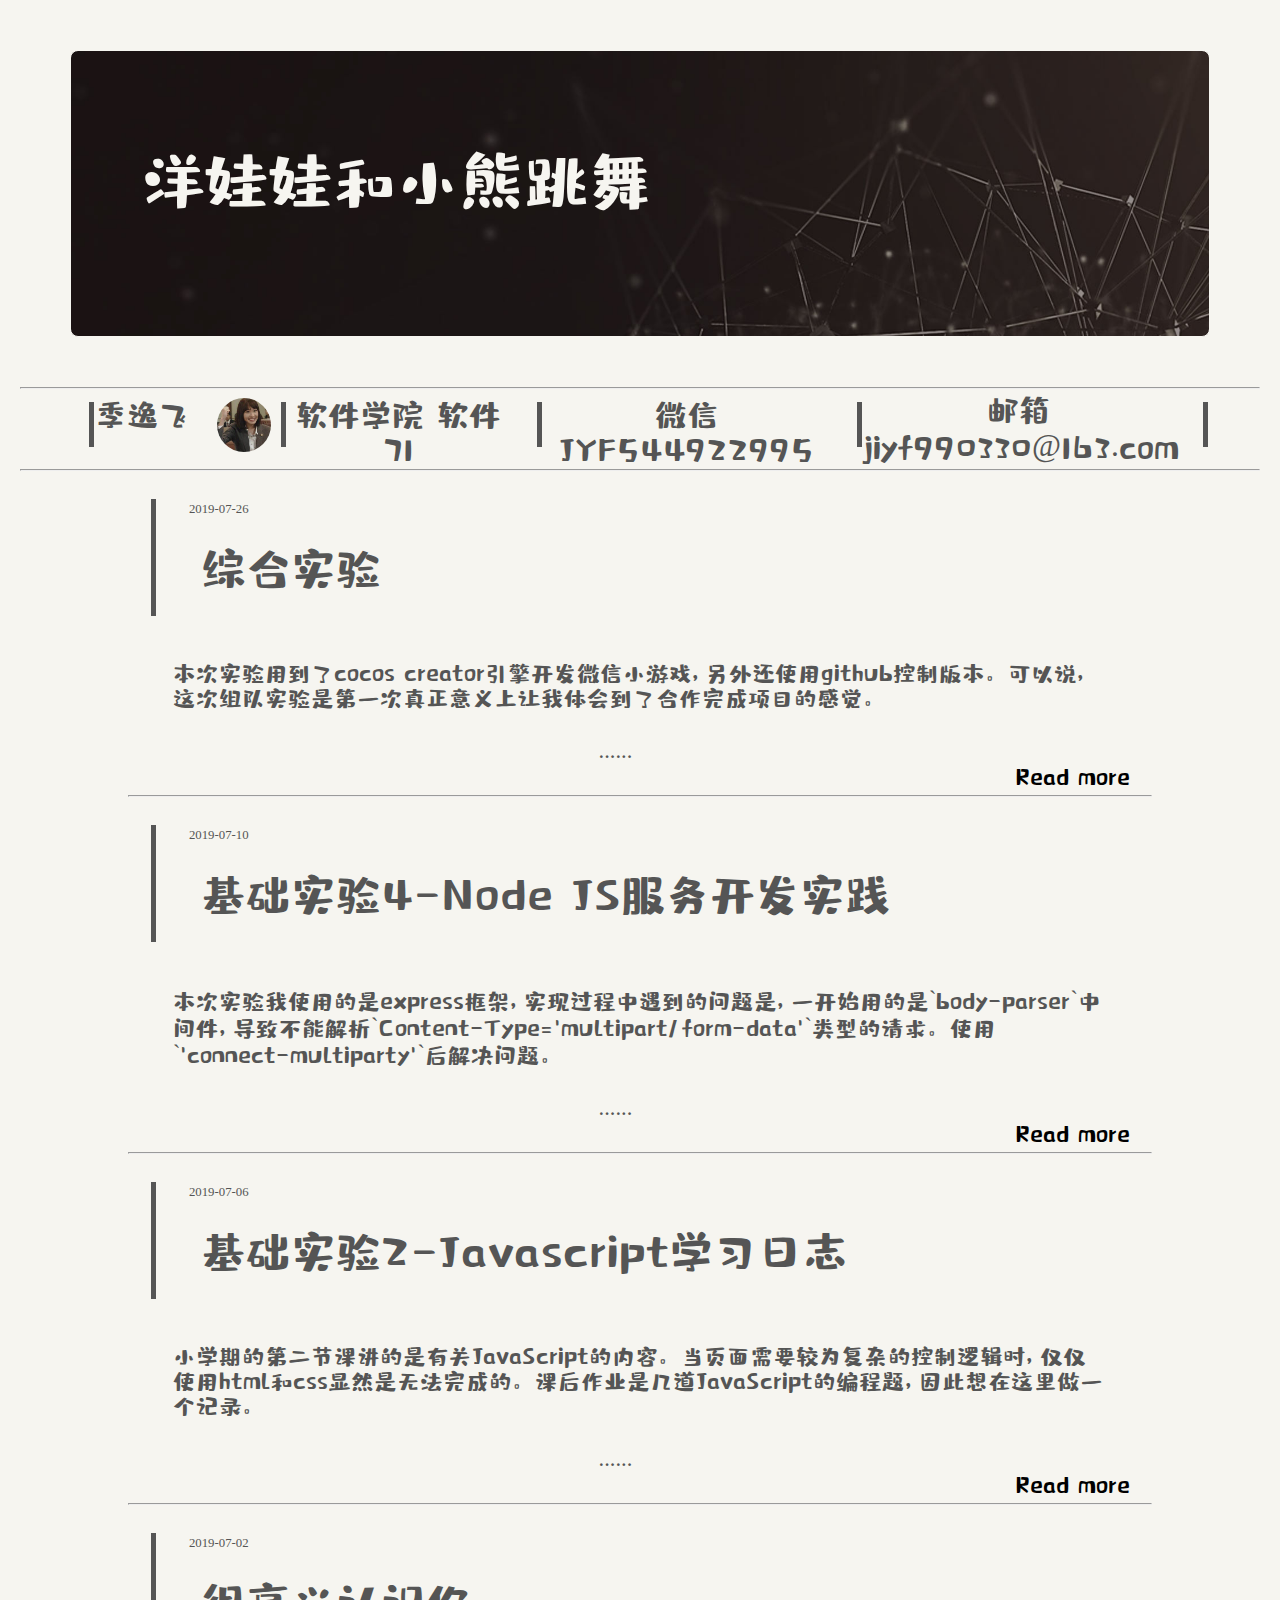
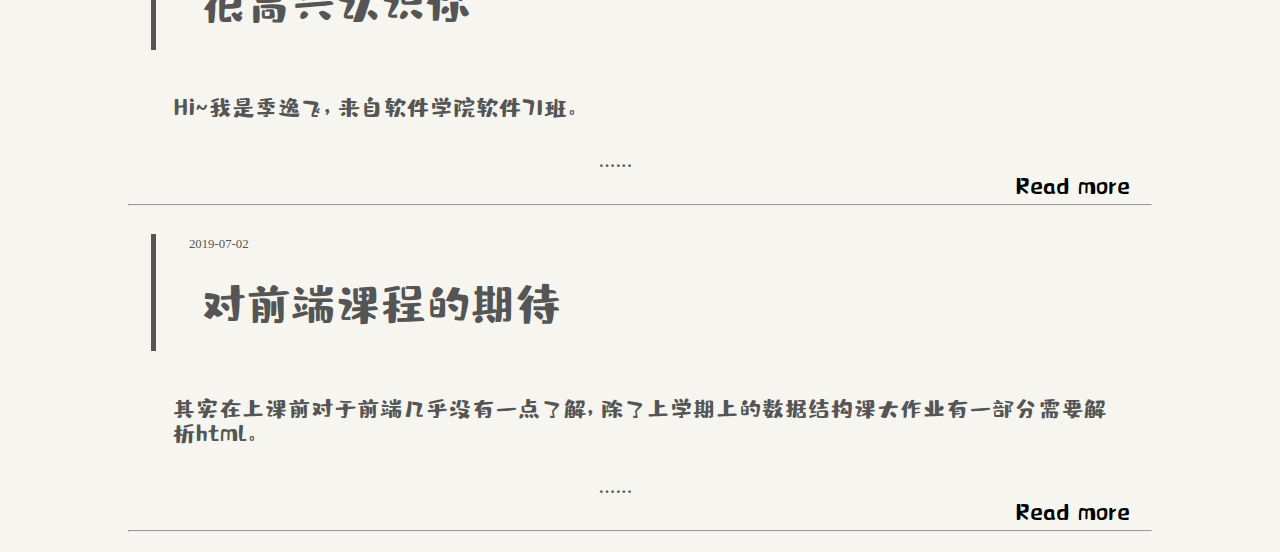
<file: index.html>
<html>

<head>
    <link rel="stylesheet" href="css.css">
</head>

<body>


    <div class="header">
        <div class="btitle">洋娃娃和小熊跳舞</div>
    </div>
    <hr>
    </hr>



    <div class="summary">
        <div class="item">
            <p style="margin-top:-0.5vh; ">季逸飞</p>
        </div>
        <div class="item_">
            <p style="margin-top:-0.5vh; "><img src="./src/h.jpg" style="height:6vh;border-radius: 3vh;"></p>
        </div>
        <div class="item">
            <p style="margin-top:-0.5vh; ">软件学院 软件71</p>
        </div>
        <div class="item">
            <p style="margin-top:-0.5vh; ">微信 JYF544922995</p>
        </div>
        <div class="item">
            <p style="margin-top:-1vh; "> 邮箱 jiyf990330@163.com</p>
        </div>
        <div class="item"></div>
        <!-- <div class="item">  <img src="sh.jpg"  height="200" width="200"></div> -->

    </div>
    <hr>
    </hr>
    <div class="table">



        <div class="article">
            <div class="date">2019-07-26</div>
            <div class="title">综合实验</div>

            <p>本次实验用到了cocos creator引擎开发微信小游戏，另外还使用github控制版本。可以说，这次组队实验是第一次真正意义上让我体会到了合作完成项目的感觉。</p>
            <div class="ellipsis">......</div>
            <a class="more" href="article5.html" rel="contents">
                Read more
            </a>

        </div>
        <hr>
        </hr>




            <div class="article">
                    <div class="date">2019-07-10</div>
                    <div class="title">基础实验4-Node JS服务开发实践</div>
        
                    <p>本次实验我使用的是express框架，实现过程中遇到的问题是，一开始用的是`body-parser`中间件，导致不能解析`Content-Type='multipart/form-data'`类型的请求。使用`'connect-multiparty'`后解决问题。</p>
                    <div class="ellipsis">......</div>
                    <a class="more" href="article4.html" rel="contents">
                        Read more
                    </a>
        
                </div>
                <hr>
                </hr>



            <div class="article">
                    <div class="date">2019-07-06</div>
                    <div class="title">基础实验2-Javascript学习日志</div>
        
                    <p>小学期的第二节课讲的是有关JavaScript的内容。当页面需要较为复杂的控制逻辑时，仅仅使用html和css显然是无法完成的。课后作业是几道JavaScript的编程题，因此想在这里做一个记录。</p>
                    <div class="ellipsis">......</div>
                    <a class="more" href="article3.html" rel="contents">
                        Read more
                    </a>
        
                </div>
                <hr>
                </hr>

        <div class="article">
            <div class="date">2019-07-02</div>
            <div class="title">很高兴认识你</div>

            <p>Hi~我是季逸飞，来自软件学院软件71班。</p>
            <div class="ellipsis">......</div>
            <a class="more" href="article1.html" rel="contents">
                Read more
            </a>

        </div>
        <hr>
        </hr>
        <div class="article">
            <div class="date">2019-07-02</div>
            <div class="title">对前端课程的期待</div>

            <p>其实在上课前对于前端几乎没有一点了解，除了上学期上的数据结构课大作业有一部分需要解析html。</p>
            <div class="ellipsis">......</div>
            <a class="more" href="article2.html" rel="contents">
                Read more
            </a>
        </div>
        <hr>
        </hr>

    </div>

</body>

</html>
</file>
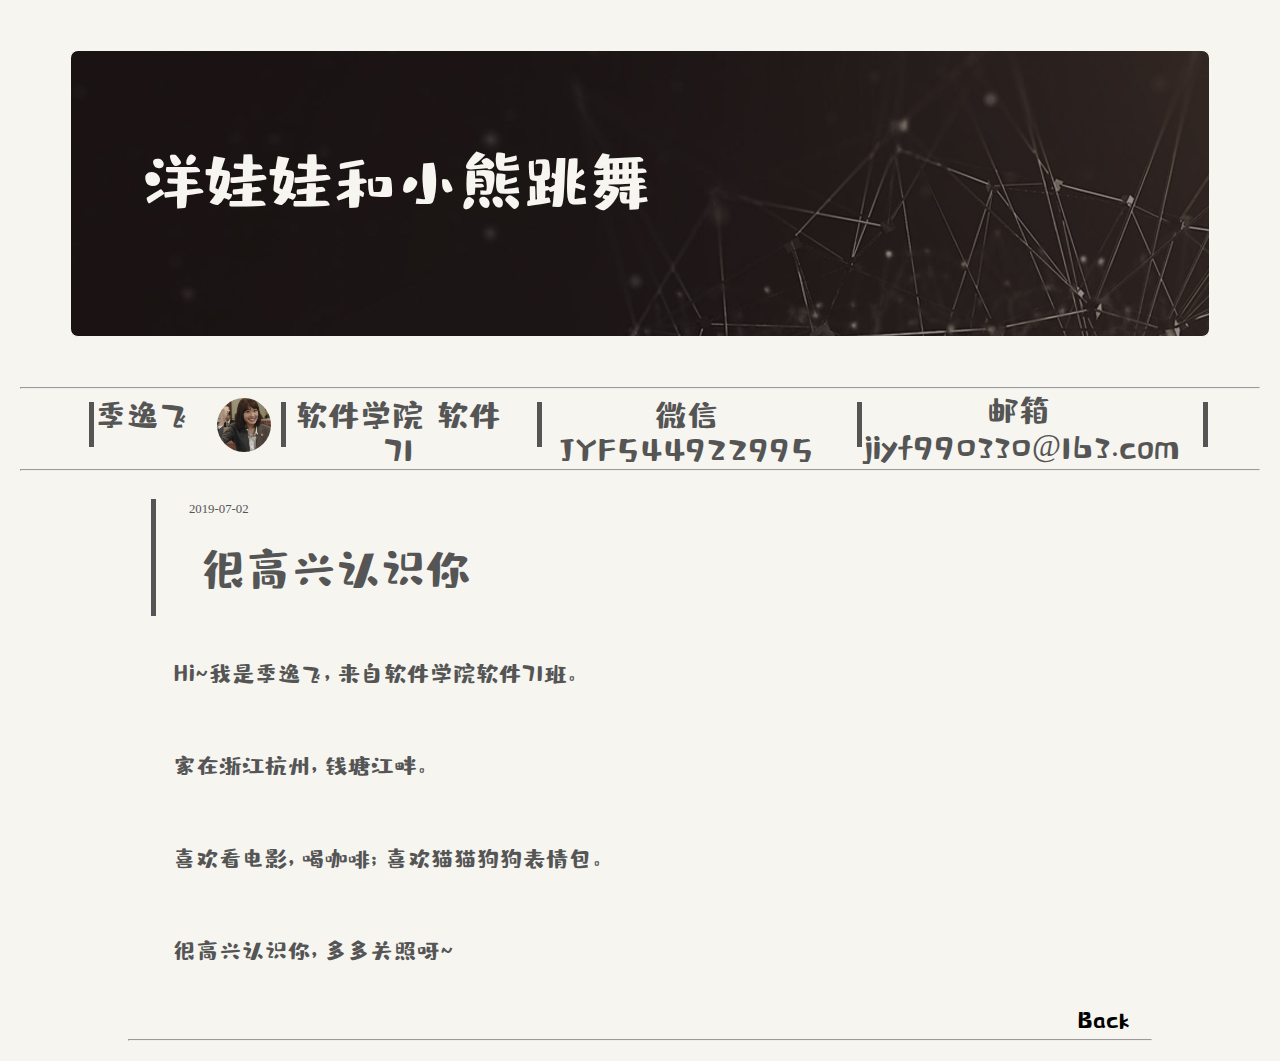
<file: article1.html>
<html>

<head>
    <link rel="stylesheet" href="css.css">
</head>

<body>


    <div class="header">
        <div class="btitle">洋娃娃和小熊跳舞</div>
    </div>
    <hr>
    </hr>



    <div class="summary">
        <div class="item">
            <p style="margin-top:-0.5vh; ">季逸飞</p>
        </div>
        <div class="item_">
            <p style="margin-top:-0.5vh; "><img src="./src/h.jpg" style="height:6vh;border-radius: 3vh;"></p>
        </div>
        <div class="item">
            <p style="margin-top:-0.5vh; ">软件学院 软件71</p>
        </div>
        <div class="item">
            <p style="margin-top:-0.5vh; ">微信 JYF544922995</p>
        </div>
        <div class="item">
            <p style="margin-top:-1vh; "> 邮箱 jiyf990330@163.com</p>
        </div>
        <div class="item"></div>
        <!-- <div class="item">  <img src="sh.jpg"  height="200" width="200"></div> -->

    </div>
    <hr>
    </hr>
    <div class="table">
        <div class="article">
            <div class="date">2019-07-02</div>
            <div class="title">很高兴认识你</div>

            <p>Hi~我是季逸飞，来自软件学院软件71班。</p>
            <p>家在浙江杭州，钱塘江畔。</p>
            <p>喜欢看电影，喝咖啡；喜欢猫猫狗狗表情包。</p>
            <p>很高兴认识你，多多关照呀~</p>
            <a class="more" href="index.html" rel="contents">
                Back
            </a>

        </div>
        <hr>
        </hr>
    </div>

</body>

</html>
</file>
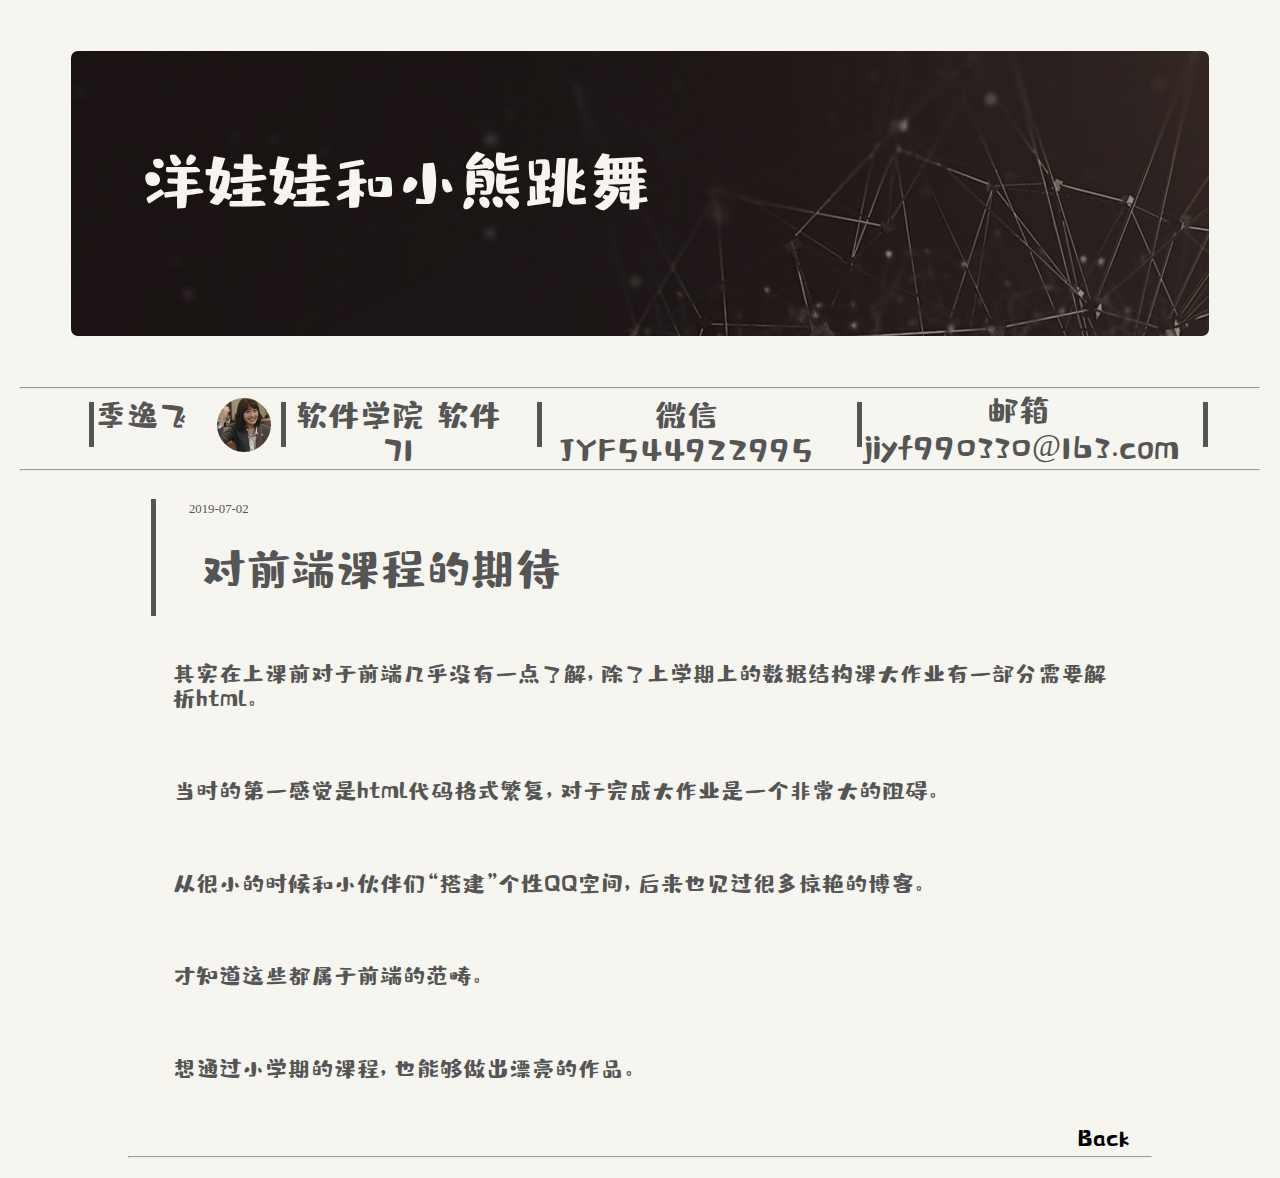
<file: article2.html>
<html>

<head>
    <link rel="stylesheet" href="css.css">
</head>

<body>


    <div class="header">
        <div class="btitle">洋娃娃和小熊跳舞</div>
    </div>
    <hr>
    </hr>



    <div class="summary">
        <div class="item">
            <p style="margin-top:-0.5vh; ">季逸飞</p>
        </div>
        <div class="item_">
            <p style="margin-top:-0.5vh; "><img src="./src/h.jpg" style="height:6vh;border-radius: 3vh;"></p>
        </div>
        <div class="item">
            <p style="margin-top:-0.5vh; ">软件学院 软件71</p>
        </div>
        <div class="item">
            <p style="margin-top:-0.5vh; ">微信 JYF544922995</p>
        </div>
        <div class="item">
            <p style="margin-top:-1vh; "> 邮箱 jiyf990330@163.com</p>
        </div>
        <div class="item"></div>
        <!-- <div class="item">  <img src="sh.jpg"  height="200" width="200"></div> -->

    </div>
    <hr>
    </hr>


    <div class="table">
        <div class="article">
            <div class="date">2019-07-02</div>
            <div class="title">对前端课程的期待</div>

            <p>其实在上课前对于前端几乎没有一点了解，除了上学期上的数据结构课大作业有一部分需要解析html。</p>
            <p>当时的第一感觉是html代码格式繁复，对于完成大作业是一个非常大的阻碍。</p>
            <p>从很小的时候和小伙伴们“搭建”个性QQ空间，后来也见过很多惊艳的博客。</p>
            <p>才知道这些都属于前端的范畴。</p>
            <p>想通过小学期的课程，也能够做出漂亮的作品。</p>
            <a class="more" href="index.html" rel="contents">
                Back
            </a>

        </div>
        <hr>
        </hr>
    </div>


</body>

</html>
</file>
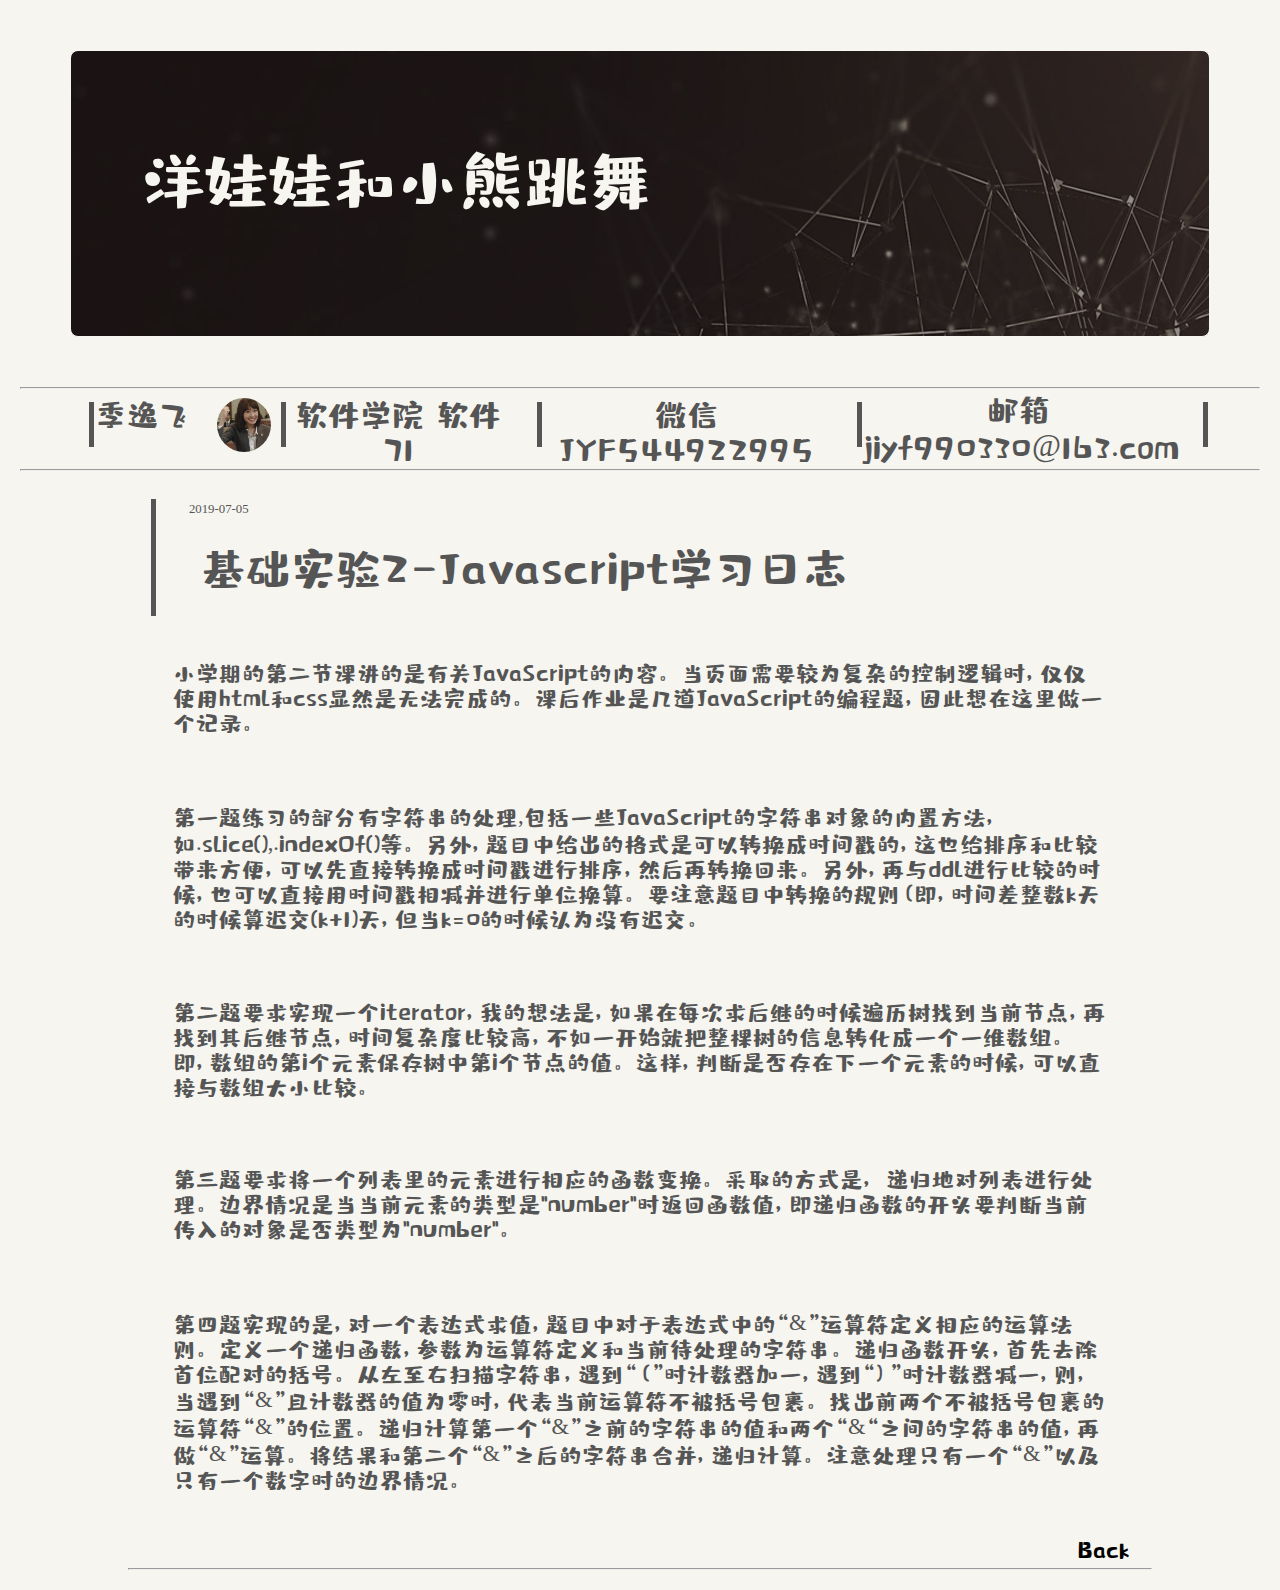
<file: article3.html>
<html>

<head>
    <link rel="stylesheet" href="css.css">
</head>

<body>


    <div class="header">
        <div class="btitle">洋娃娃和小熊跳舞</div>
    </div>
    <hr>
    </hr>



    <div class="summary">
        <div class="item">
            <p style="margin-top:-0.5vh; ">季逸飞</p>
        </div>
        <div class="item_">
            <p style="margin-top:-0.5vh; "><img src="./src/h.jpg" style="height:6vh;border-radius: 3vh;"></p>
        </div>
        <div class="item">
            <p style="margin-top:-0.5vh; ">软件学院 软件71</p>
        </div>
        <div class="item">
            <p style="margin-top:-0.5vh; ">微信 JYF544922995</p>
        </div>
        <div class="item">
            <p style="margin-top:-1vh; "> 邮箱 jiyf990330@163.com</p>
        </div>
        <div class="item"></div>
        <!-- <div class="item">  <img src="sh.jpg"  height="200" width="200"></div> -->

    </div>
    <hr>
    </hr>
    <div class="table">
        <div class="article">
            <div class="date">2019-07-05</div>
            <div class="title">基础实验2-Javascript学习日志</div>

            <p>小学期的第二节课讲的是有关JavaScript的内容。当页面需要较为复杂的控制逻辑时，仅仅使用html和css显然是无法完成的。课后作业是几道JavaScript的编程题，因此想在这里做一个记录。</p>
<p>第一题练习的部分有字符串的处理,包括一些JavaScript的字符串对象的内置方法，如.slice(),.indexOf()等。另外，题目中给出的格式是可以转换成时间戳的，这也给排序和比较带来方便，可以先直接转换成时间戳进行排序，然后再转换回来。另外，再与ddl进行比较的时候，也可以直接用时间戳相减并进行单位换算。要注意题目中转换的规则（即，时间差整数k天的时候算迟交(k+1)天，但当k=0的时候认为没有迟交。</p>          
            

<p>第二题要求实现一个iterator，我的想法是，如果在每次求后继的时候遍历树找到当前节点，再找到其后继节点，时间复杂度比较高，不如一开始就把整棵树的信息转化成一个一维数组。即，数组的第i个元素保存树中第i个节点的值。这样，判断是否存在下一个元素的时候，可以直接与数组大小比较。</p>
<p>第三题要求将一个列表里的元素进行相应的函数变换。采取的方式是， 递归地对列表进行处理。边界情况是当当前元素的类型是"number"时返回函数值，即递归函数的开头要判断当前传入的对象是否类型为"number"。</p>
<p>第四题实现的是，对一个表达式求值，题目中对于表达式中的“&”运算符定义相应的运算法则。定义一个递归函数，参数为运算符定义和当前待处理的字符串。递归函数开头，首先去除首位配对的括号。从左至右扫描字符串，遇到“（”时计数器加一，遇到“）”时计数器减一，则，当遇到“&”且计数器的值为零时，代表当前运算符不被括号包裹。找出前两个不被括号包裹的运算符“&”的位置。递归计算第一个“&”之前的字符串的值和两个“&“之间的字符串的值，再做“&”运算。将结果和第二个“&”之后的字符串合并，递归计算。注意处理只有一个“&”以及只有一个数字时的边界情况。</p>

<a class="more" href="index.html" rel="contents">
                Back
            </a>

        </div>
        <hr>
        </hr>
    </div>

</body>

</html>
</file>
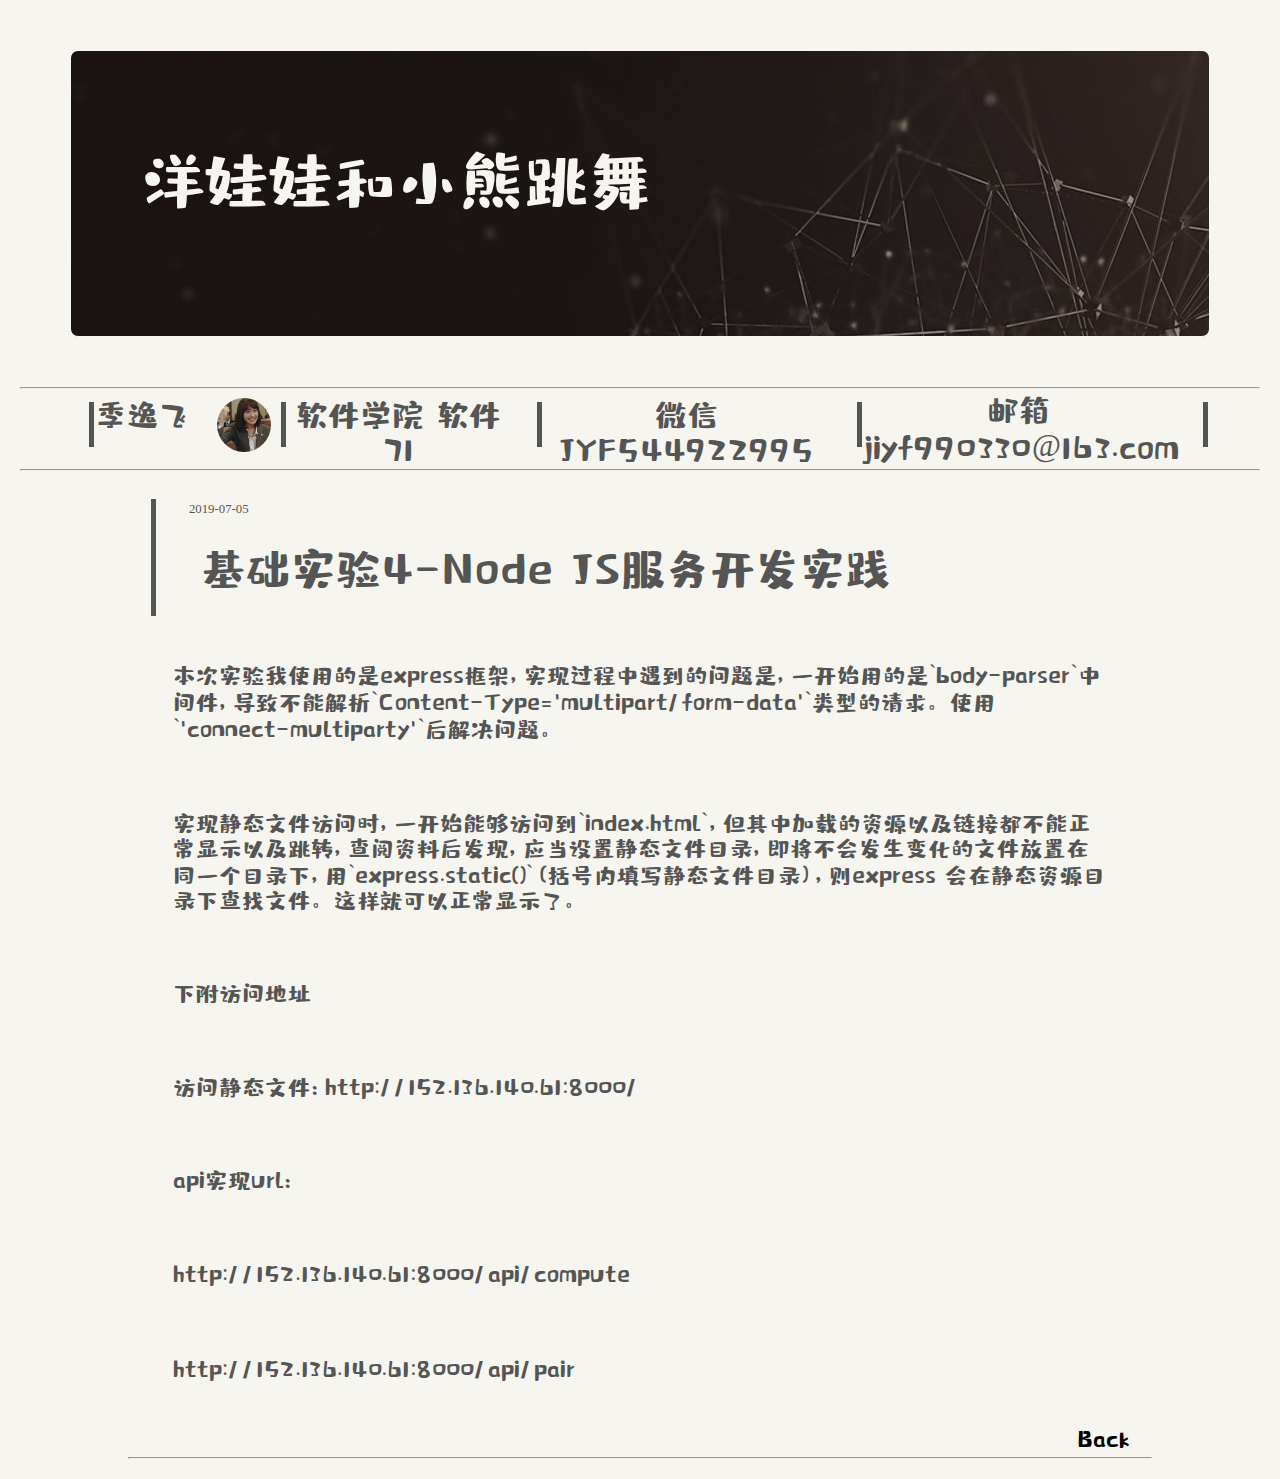
<file: article4.html>
<html>

<head>
    <link rel="stylesheet" href="css.css">
</head>

<body>


    <div class="header">
        <div class="btitle">洋娃娃和小熊跳舞</div>
    </div>
    <hr>
    </hr>



    <div class="summary">
        <div class="item">
            <p style="margin-top:-0.5vh; ">季逸飞</p>
        </div>
        <div class="item_">
            <p style="margin-top:-0.5vh; "><img src="./src/h.jpg" style="height:6vh;border-radius: 3vh;"></p>
        </div>
        <div class="item">
            <p style="margin-top:-0.5vh; ">软件学院 软件71</p>
        </div>
        <div class="item">
            <p style="margin-top:-0.5vh; ">微信 JYF544922995</p>
        </div>
        <div class="item">
            <p style="margin-top:-1vh; "> 邮箱 jiyf990330@163.com</p>
        </div>
        <div class="item"></div>
        <!-- <div class="item">  <img src="sh.jpg"  height="200" width="200"></div> -->

    </div>
    <hr>
    </hr>
    <div class="table">
        <div class="article">
            <div class="date">2019-07-05</div>
            <div class="title">基础实验4-Node JS服务开发实践</div>

            <p>本次实验我使用的是express框架，实现过程中遇到的问题是，一开始用的是`body-parser`中间件，导致不能解析`Content-Type='multipart/form-data'`类型的请求。使用`'connect-multiparty'`后解决问题。
            </p>
            <p>实现静态文件访问时，一开始能够访问到`index.html`，但其中加载的资源以及链接都不能正常显示以及跳转，查阅资料后发现，应当设置静态文件目录，即将不会发生变化的文件放置在同一个目录下，用`express.static()`（括号内填写静态文件目录），则express
                会在静态资源目录下查找文件。这样就可以正常显示了。</p>
            <p>下附访问地址</p>
            <p>访问静态文件：http://152.136.140.61:8000/</p>
            <p>api实现url：</p>

            <p> http://152.136.140.61:8000/api/compute</p>

            <p> http://152.136.140.61:8000/api/pair</p>
            <a class="more" href="index.html" rel="contents">
                Back
            </a>

        </div>
        <hr>
        </hr>
    </div>

</body>

</html>
</file>
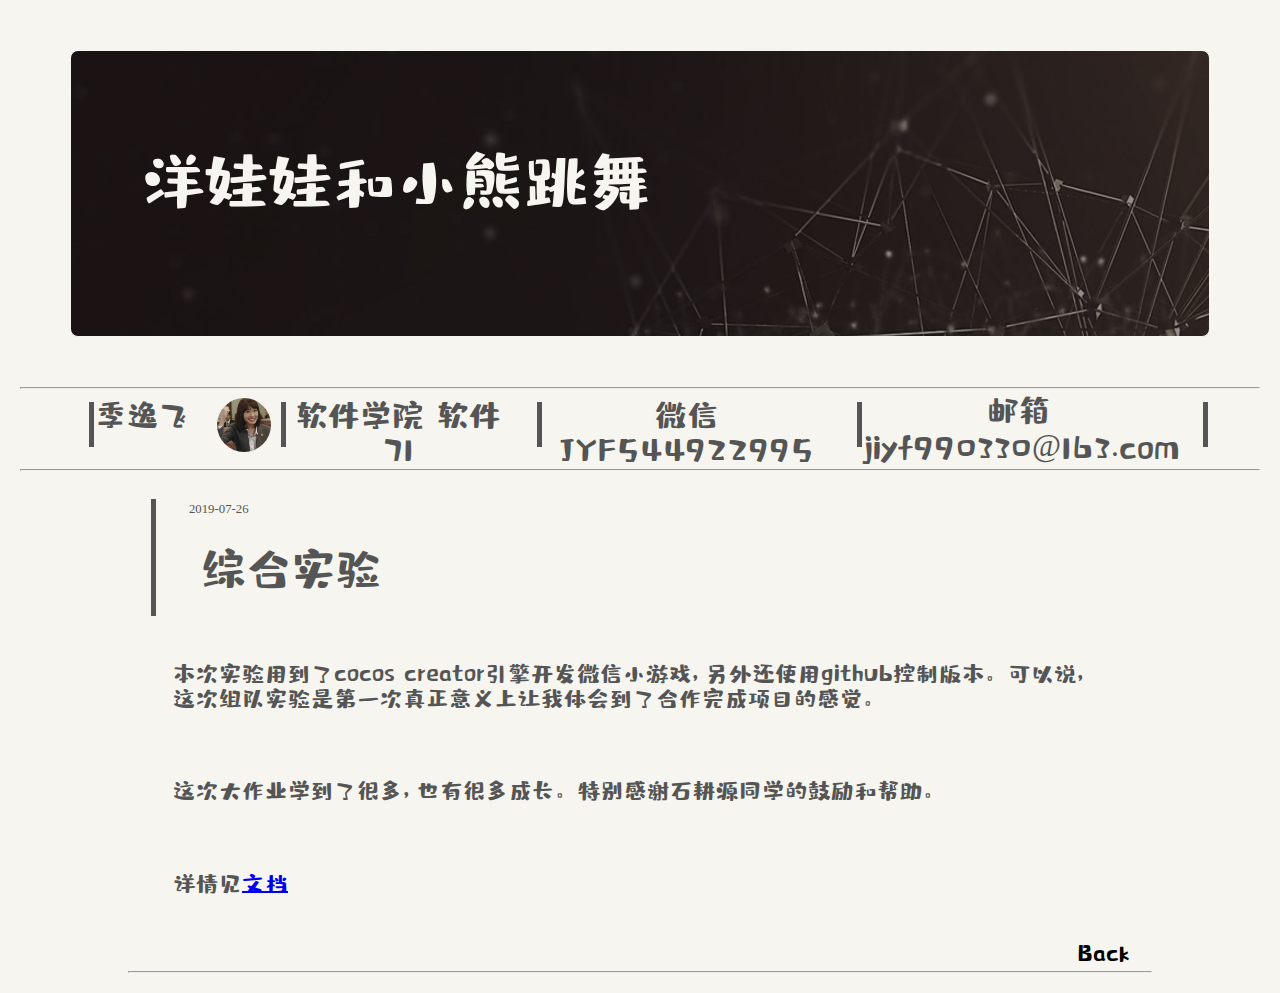
<file: article5.html>
<html>

<head>
    <link rel="stylesheet" href="css.css">
</head>

<body>


    <div class="header">
        <div class="btitle">洋娃娃和小熊跳舞</div>
    </div>
    <hr>
    </hr>



    <div class="summary">
        <div class="item">
            <p style="margin-top:-0.5vh; ">季逸飞</p>
        </div>
        <div class="item_">
            <p style="margin-top:-0.5vh; "><img src="./src/h.jpg" style="height:6vh;border-radius: 3vh;"></p>
        </div>
        <div class="item">
            <p style="margin-top:-0.5vh; ">软件学院 软件71</p>
        </div>
        <div class="item">
            <p style="margin-top:-0.5vh; ">微信 JYF544922995</p>
        </div>
        <div class="item">
            <p style="margin-top:-1vh; "> 邮箱 jiyf990330@163.com</p>
        </div>
        <div class="item"></div>
        <!-- <div class="item">  <img src="sh.jpg"  height="200" width="200"></div> -->

    </div>
    <hr>
    </hr>
    <div class="table">
        <div class="article">
            <div class="date">2019-07-26</div>
            <div class="title">综合实验</div>

            <p>本次实验用到了cocos creator引擎开发微信小游戏，另外还使用github控制版本。可以说，这次组队实验是第一次真正意义上让我体会到了合作完成项目的感觉。</p>
            <p>这次大作业学到了很多，也有很多成长。特别感谢石耕源同学的鼓励和帮助。</p>
            <p>详情见<a href="article6.html" rel="contents" target="blank">文档</a></p>
            
            <a class="more" href="index.html" rel="contents">
                Back
            </a>

        </div>
        <hr>
        </hr>
    </div>

</body>

</html>
</file>
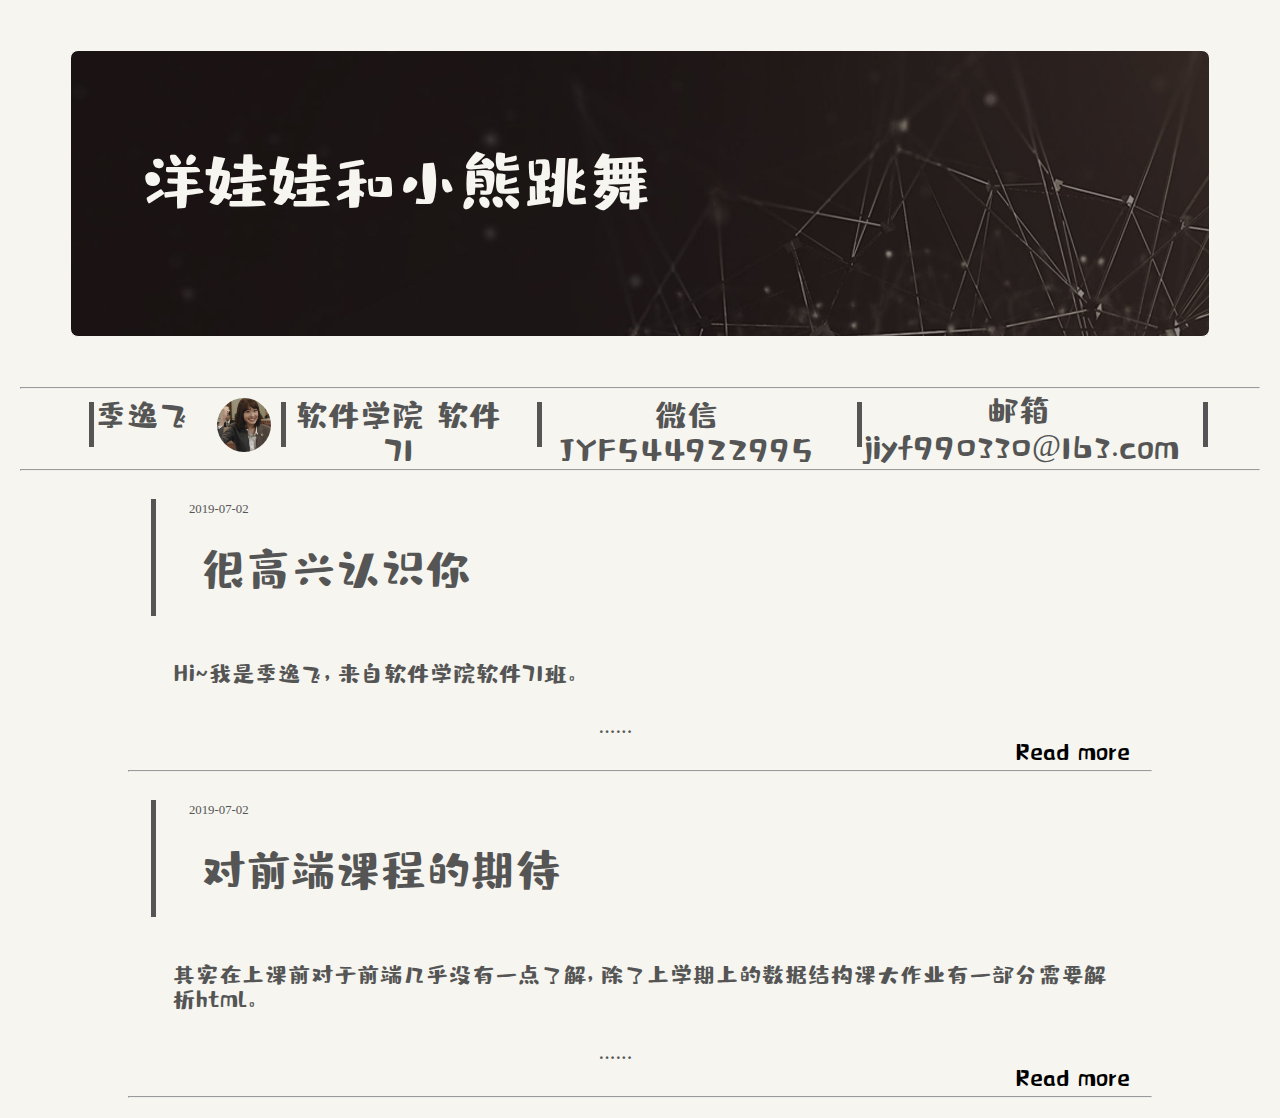
<file: profile.html>
<html>
    <head>
        <link rel="stylesheet" href="css.css">
    </head>
    <body>
      

<div class="header">
        <div class="btitle">洋娃娃和小熊跳舞</div>
</div>
<hr></hr>

  
        
        <div class="summary">
                <div class="item"> <p style="margin-top:-0.5vh; ">季逸飞</p></div>
               <div class="item_"><p style="margin-top:-0.5vh; "><img src="h.jpg" style="height:6vh;border-radius: 3vh;"></p></div> 
                <div class="item"> <p style="margin-top:-0.5vh; ">软件学院 软件71</p></div>
               <div class="item"> <p style="margin-top:-0.5vh; ">微信 JYF544922995</p></div>
               <div class="item" > <p style="margin-top:-1vh; "> 邮箱 jiyf990330@163.com</p></div>
              <div class="item"></div>
               <!-- <div class="item">  <img src="sh.jpg"  height="200" width="200"></div> -->

            </div>
            <hr></hr>
        <div class="table">
            <div class="article">
                    <div class="date">2019-07-02</div>
                <div class="title">很高兴认识你</div>
                
                <p>Hi~我是季逸飞，来自软件学院软件71班。</p>
                <div class="ellipsis">......</div>
            <a class="more" href="article1.html" rel="contents">
                    Read more
                  </a>
                
            </div>
            <hr></hr>
            <div class="article">
                    <div class="date">2019-07-02</div>
                    <div class="title">对前端课程的期待</div>
       
                    <p>其实在上课前对于前端几乎没有一点了解，除了上学期上的数据结构课大作业有一部分需要解析html。</p>
                    <div class="ellipsis">......</div>
                    <a class="more" href="article2.html" rel="contents">
                            Read more
                          </a>
                </div>
                <hr></hr>
            
        </div>
       
    </body>
</html>
</file>
<file: css.css>
@font-face{
    font-family: Moonlight;
    src: url("./src/Moonlight.ttf");
    }


    @font-face{
        font-family: tit;
        src: url("./src/tit.ttf");
        }
    
.ellipsis
{
    margin-top: -2vh;
    margin-left: 35vw;

}
.date
{
margin-left: 3vw;
 font-family: Microsoft YaHei; 
font-size:1vw;
}
.more
{
align-self:right;
color: black;
text-decoration:none;
/* border-left-width: 80vw; */
float: right;
}
.more:hover
{
align-self:right;
color: #e67e22;
text-decoration:none;

}
.item
{
/* display:inline-block; */
    font-family: "tit";
    font-size:3.5vh;
    border-left:5px solid #555;
    color:#555;
    vertical-align:baseline;
}
.item_
{
/* display:inline-block; */
    font-family: "tit";
    font-size:5vh;
    /* border-left:5px solid #555; */
    color:#555;
    vertical-align:baseline;
   
}

 .header
{
display: block;
/* text-align: center; */
align-items: center;
padding: 5px 10px 10px 5px;
height:30vh;
border:1px solid #F6F5F0;
border-radius: 8px;
margin: 50px;
background-image: url("./src/header.jpg");  
background-size: cover;
background-repeat: no-repeat;
} 

.item p
{
    /* display:inline-block; */
    
}
.btitle
{
    font-size: 5vw;
    font-family: tit;
    color: #F6F5F0;
    margin-top:10vh;
    margin-left:5vw;
}
body
{
    /* background-image: url("bg.jpg");  
    background-size: cover;
    background-repeat: no-repeat; */
    background-color: #F6F5F0;
    margin: 20px;
}
.summary
{
display: grid;
padding: 5;
grid-template-columns: 8vw 3vw 18vw 23vw 25vw 0vw;
grid-template-rows:  5vh;
grid-gap: 2vw;
height: 8vh;
margin:auto;
align-self: auto;
text-align: center;
-ms-grid-column-align: center;
margin-bottom: -2vh;
margin-left: 5vw;
margin-right: 5vw;

}

.table
{
display: block;
flex-direction: column;
align-items: center;
width: 80vw;
align-self: center;
margin: auto;
}

.article p
{
    padding: 1em;
    font-family: "tit";
    font-size:2.5vh;
    color:#555;
}

.article
{
    padding: 1em;
    text-align: left;
    font-family: "tit";
    font-size:2.5vh;
    color:#555;
    
}

.title
{
    margin-top: -2vh;
    border-left:5px solid #555;
    padding: 1em;
    font-family: "tit";
    font-size:5vh;
    color:#555;
    height: 3vh;
}

.line
{
     padding: 0 2vw 0; 
     margin: 2vw 0; 
     line-height: 1px; 
     border-left: 30vw solid #555; 
     border-right: 30vw solid #555;
     color:#555;
    text-align: center; 
}
.line span{
    display: inline-block;
    width: 10vw;
    vertical-align: middle;
text-align: center;
}
</file>
